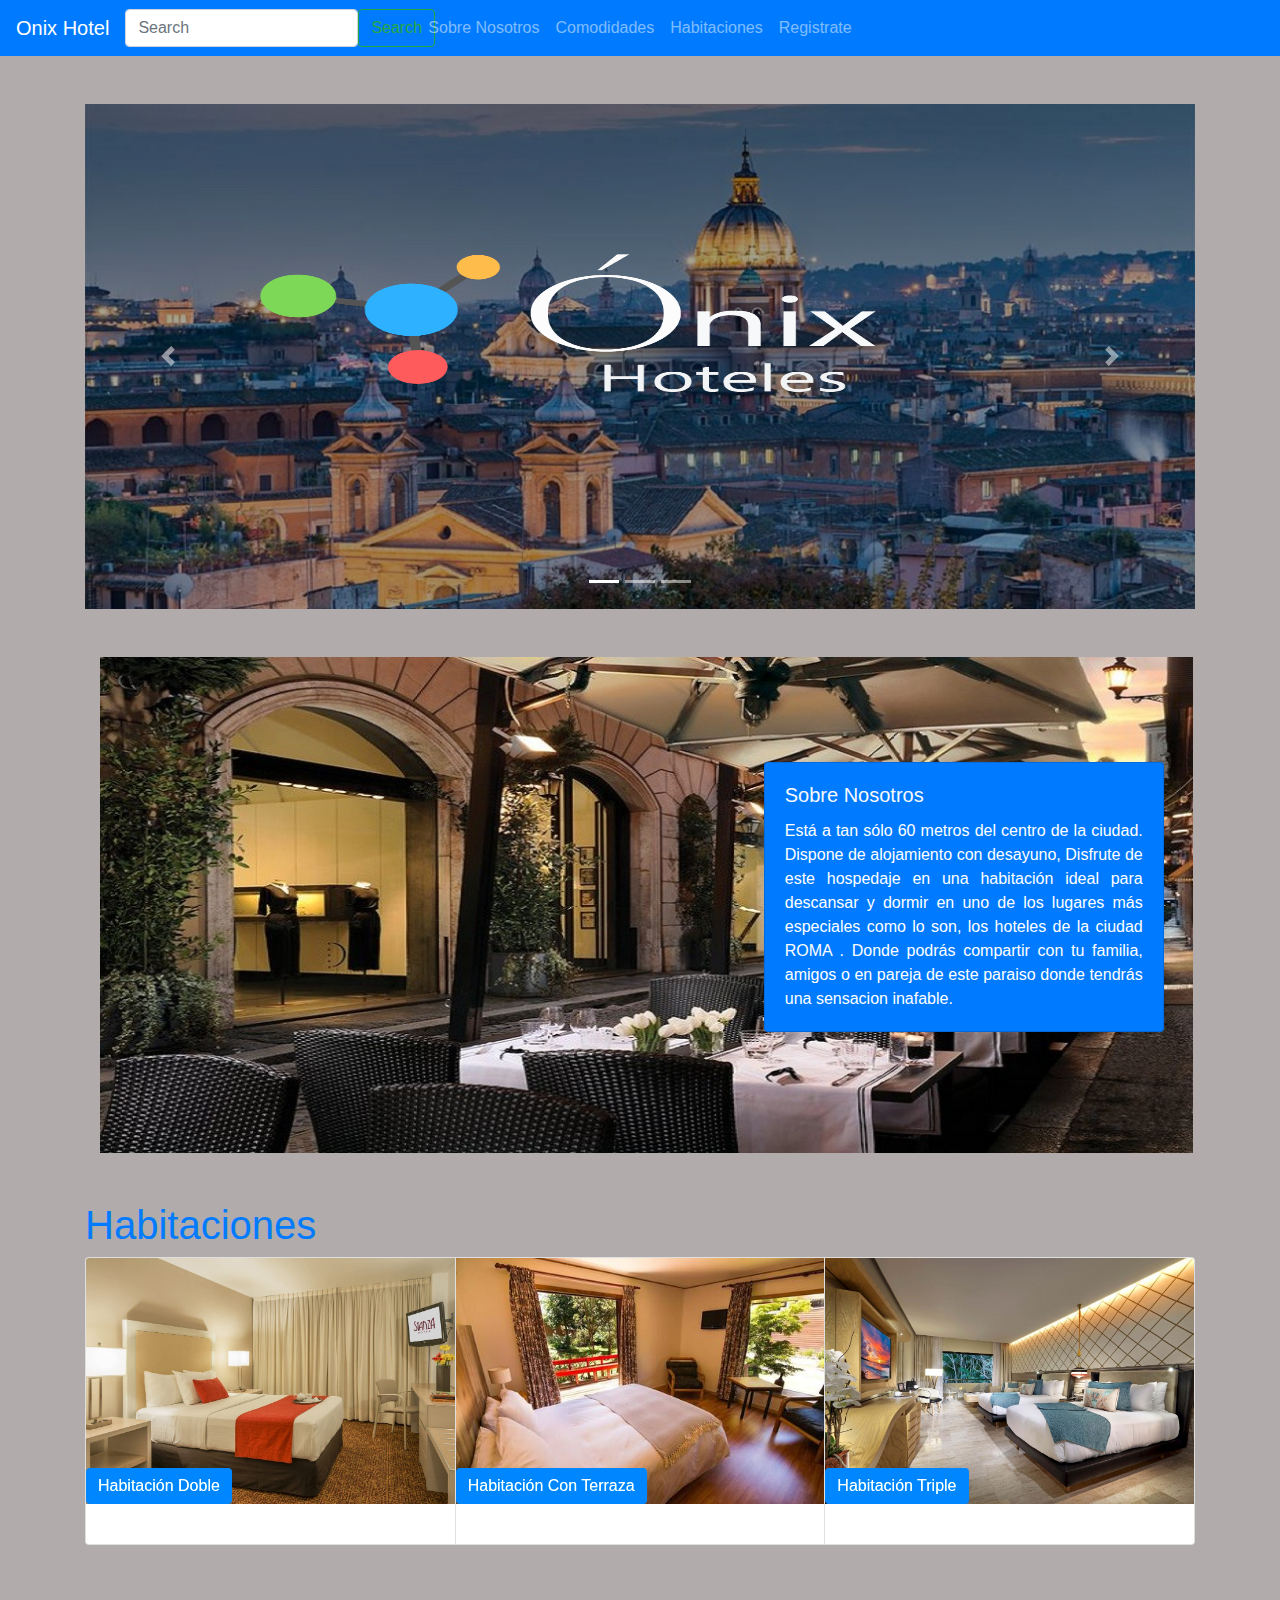
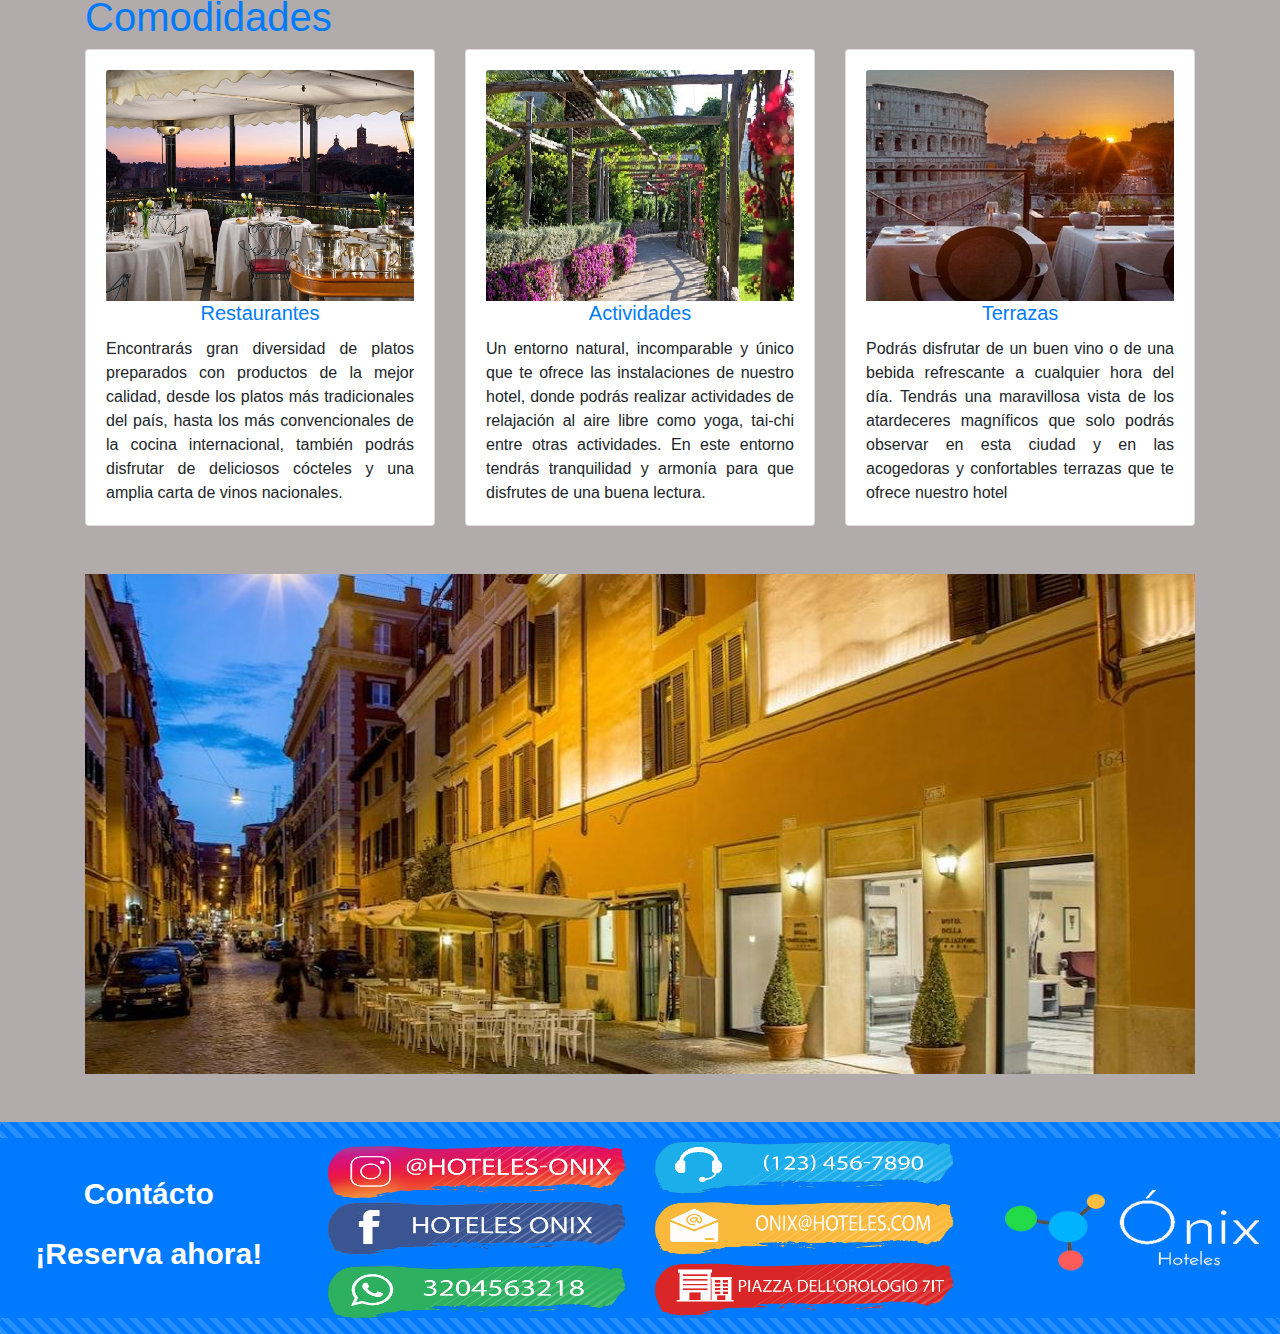
<file: index.html>
<!DOCTYPE html>
<html lang="es">

<head>
    <meta charset="UTF-8">
    <meta http-equiv="X-UA-Compatible" content="IE=edge">
    <meta name="viewport" content="width=device-width, initial-scale=1.0">
    <link rel="stylesheet" href="assets/css/bootstrap.css">
    <link rel="stylesheet" href="assets/css/oscurecer.css">
    <link rel="stylesheet" href="assets/css/adaptacion.css">
    <link rel="stylesheet" href="assets/css/sweetalert2.min.css">
    <script src="assets/js/formulario.js"></script>
    <link rel="shortcut icon" href="#" />

    <title>Hotel Onix</title>
</head>

<body style="background-color:#b1abab;">
    <div id="barranav">

        <nav class="navbar navbar-expand-xl navbar-dark bg-primary">
            <a class="navbar-brand" href="#">Onix Hotel</a>
            <button class="navbar-toggler" type="button" data-toggle="collapse" data-target="#navbarSupportedContent"
                aria-controls="navbarSupportedContent" aria-expanded="false" aria-label="Toggle navigation">
                <span class="navbar-toggler-icon"></span>
            </button>
            <div class="collapse navbar-collapse" id="navbarSupportedContent">
                <ul class="nav navbar-nav navbar-center">
                    <li class="nav-item">
                        <a class="nav-link" href="#SobreNosotros">Sobre Nosotros<span
                                class="sr-only">(current)</span></a>
                    </li>
                    <li class="nav-item">
                        <a class="nav-link" href="#Comodidades">Comodidades<span class="sr-only"></span></a>
                    </li>
                    <li class="nav-item">
                        <a class="nav-link" href="#Habitaciones">Habitaciones<span class="sr-only"></span></a>
                    </li>
                    <li class="nav-item">
                        <a class="nav-link" data-toggle="collapse" data-target="#colapso4" aria-expanded="false"
                            aria-controls="collapseExample" href="#">Registrate<span class="sr-only"></span></a>
                    </li>
                </ul>
                <form class="d-flex">
                    <input class="form-control me-2" type="search" placeholder="Search" aria-label="Search">
                    <button class="btn btn-outline-success" type="submit">Search</button>
                </form>
                <script src="assets/js/formulario.js"></script>
            </div>
        </nav>

    </div>
    <div class="container-sm">

        <header>
            <form style="background-color:#ffffff;" id="colapso4" action="#" class="collapse formulario">
                <h1 class="formulario__titulo text-primary">Contáctenos</h1>
                <input id="Nombres" type="text" placeholder="Nombres" class="formulario__input">
                <label for="" class="formulario__label"></label>
                <input id="Correo" type="text" placeholder="Correo" class="formulario__input">
                <label for="" class="formulario__label"></label>
                <input id="Telefono" type="number" placeholder="Teléfono" class="formulario__input">
                <label for="" class="formulario__label"></label>
                <input id="Mensaje" type="text" placeholder="Mensaje" class="formulario__input">
                <label for="" class="formulario__label"></label>
                <input onclick="formulario()" id="btn2" type="button" class="formulario__submit bg-primary"
                    value="Enviar">
                <script src="assets/js/jquery-3.6.0.min.js"></script>
                <script src="assets/js/sweetalert2.all.min.js"></script>
                <script src="assets/js/formulario.js"></script>
            </form><br><br>

            <div id="HotelOnix" class="carousel slide" data-ride="carousel">
                <ol class="carousel-indicators">
                    <li data-target="#HotelOnix" data-slide-to="0" class="active"></li>
                    <li data-target="#HotelOnix" data-slide-to="1"></li>
                    <li data-target="#HotelOnix" data-slide-to="2"></li>
                </ol>
                <div class="carousel-inner">
                    <div class="oscurecer carousel-item active">
                        <img src="assets/img/roma-actividad-visita-guiada-noche-vista-aerea.jpg" class="d-block w-100"
                            alt="...">
                    </div>
                    <div class="oscurecer carousel-item">
                        <img src="assets/img/carrouselh4.jpg" class="d-block w-100" alt="...">
                    </div>
                    <div class="oscurecer carousel-item">
                        <img src="assets/img/carrousel2.jpg" class="d-block w-100" alt="...">
                    </div>
                </div>
                <a class="carousel-control-prev" href="#HotelOnix" role="button" data-slide="prev">
                    <span class="carousel-control-prev-icon" aria-hidden="true"></span>
                    <span class="sr-only">Previous</span>
                </a>
                <a class="carousel-control-next" href="#HotelOnix" role="button" data-slide="next">
                    <span class="carousel-control-next-icon" aria-hidden="true"></span>
                    <span class="sr-only">Next</span>
                </a>

                <img class="logo_onix sobre col-7 d-flex" src="assets/img/logo-onix-nuevo1.png" alt="" height="300px">


            </div><br><br>



            <div class="container">

                <div class="row ">
                    <div class="col-7 d-flex">
                        <img src="assets/img/Starhotels_Hotel_Inghilterra_Outdoor_Restaurant2_P.jpg" class="" alt="..."
                            width="177%">
                    </div>

                    <div  id="SobreNosotros" class="col-5 d-flex justify-content-center align-items-center w-100">
                        <div class="card text-white bg-primary mb-3" style="max-width: 25rem;">
                            
                            <div class="card-body">
                              <h5 class="card-title text-light">Sobre Nosotros</h5>
                              <p class="card-text text-justify">Está a tan sólo 60 metros del centro de la
                                ciudad. Dispone de alojamiento con desayuno,
                                Disfrute de este hospedaje en una habitación
                                ideal para descansar y dormir en uno de los lugares
                                más especiales como lo son, los hoteles de la ciudad ROMA . Donde podrás compartir con
                                tu
                                familia,
                                amigos o en pareja de este paraiso donde tendrás una sensacion inafable.</p>
                            </div>
                          </div>
                    

                    <!--<div id="SobreNosotros" class="brillo card-body text-primary">
                            <h3 class="card-title bg-transparent">Sobre Nosotros</h3>
                            <p class="card-text text-justify text-light">Está a tan sólo 60 metros del centro de la
                                ciudad. Dispone de alojamiento con desayuno,
                                Disfrute de este hospedaje en una habitación
                                ideal para descansar y dormir en uno de los lugares
                                más especiales como lo son, los hoteles de la ciudad ROMA . Donde podrás compartir con
                                tu
                                familia,
                                amigos o en pareja de este paraiso donde tendrás una sensacion inafable.</p>
                            <a href="" class="btn btn-primary">Leer Más</a>
                        </div>-->
                </div>
            </div>
    </div>
    </div>

    </div><br><br>


    </header>
    <script src="assets/js/jquery-3.6.0.min.js"></script>
    <script src="assets/js/popper.min.js"></script>
    <script src="assets/js/bootstrap.js"></script>
    <section>
        <div class="container-sm">
            <div id="Habitaciones">
                <h1 class="text-primary">
                    Habitaciones
                </h1>
            </div>
            <div class="card-group">
                <div class="card">
                    <img src="assets/img/4.jpg" class="card-img-top" alt="...">
                    <div class="card-body">
                        <div id="colapso1" class="collapse">
                            <div class="card card-body">
                                <h5 class="card-title text-center">Habitación Doble</h5>
                                <p class="text-justify">
                                    Amplias, luminosas, agradables y confortables habitaciones desde 15m2.
                                    Disponibles con dos camas individuales o cama de matrimonio (bajo petición al llegar
                                    al Hotel).
                                    Equipadas con los servicios e instalaciones que necesitas para hacer de tu estancia
                                    la mejor de todas.
                                </p>
                            </div>
                        </div>
                    </div>
                    <button class="sobre_habitaciones btn btn-primary" type="button" data-toggle="collapse"
                        data-target="#colapso1" aria-expanded="false" aria-controls="collapseExample">Habitación
                        Doble</button>
                </div>
                <div class="card">
                    <img src="assets/img/cambio.jpg" class="card-img-top" alt="...">
                    <div class="card-body">
                        <div id="colapso2" class="collapse">
                            <div class="card card-body">
                                <h5 class="card-title text-center">Habitación Con Terraza</h5>
                                <p class="text-justify">
                                    Amplias, luminosas, agradables y confortables habitaciones de 23 m2 y con vistas a
                                    La Gran Vía.
                                    Disponibles con dos camas individuales o cama de matrimonio (bajo petición al llegar
                                    al Hotel).

                                </p>
                            </div>
                        </div>
                    </div>

                    <button class="sobre_habitaciones btn btn-primary" type="button" data-toggle="collapse"
                        data-target="#colapso2" aria-expanded="false" aria-controls="collapseExample">Habitación Con
                        Terraza</button>
                </div>
                <div class="card">
                    <img src="assets/img/triple.jpg" class="card-img-top" alt="...">
                    <div class="card-body">
                        <div id="colapso3" class="collapse">
                            <div class="card card-body">
                                <h5 class="card-title text-center">Habitación Triple</h5>
                                <p class="text-justify">
                                    Amplias, luminosas y confortables habitaciones desde 15 m2 y con capacidad para 3
                                    adultos.
                                    Disponibles con tres camas individuales, TV LCD de 32'', conexión gratuita a
                                    Internet (WIFI) de alta velocidad y baño completo.
                                    Equipadas con los servicios e instalaciones que necesitas para hacer de tu estancia
                                    en el Hotel Onix una experiencia inolvidable.

                                </p>
                            </div>
                        </div>
                    </div>
                    <button class="sobre_habitaciones btn btn-primary" type="button" data-toggle="collapse"
                        data-target="#colapso3" aria-expanded="false" aria-controls="collapseExample">Habitación
                        Triple</button>
                </div>
            </div>

            <br><br>
            <div id="Comodidades">
                <h1 class="text-primary">
                    Comodidades
                </h1>
            </div>
            <div class="row">
                <div class="col-sm-4">
                    <div class="card">
                        <div class="card-body">
                            <img src="assets/img/ristorante-cena_1_2.jpg" class="card-img-top" alt="...">
                            <h5 class="card-title btn-outline-primary text-center">Restaurantes</h5>
                            <p class="card-text text-justify"> Encontrarás gran diversidad de platos
                                preparados con productos de la mejor calidad, desde los platos más
                                tradicionales del país, hasta los más
                                convencionales de la cocina internacional, también podrás disfrutar de deliciosos
                                cócteles y una amplia carta de vinos nacionales.</p>
                        </div>
                    </div>
                </div>
                <div class="col-sm-4">
                    <div class="card">
                        <div class="card-body">
                            <img src="assets/img/ohh2.jpg" class="card-img-top" alt="...">
                            <h5 class="card-title btn-outline-primary text-center">Actividades</h5>
                            <p class="card-text text-justify">Un entorno natural, incomparable y único que te ofrece las
                                instalaciones de nuestro hotel, donde podrás realizar actividades de relajación al aire
                                libre como yoga, tai-chi entre otras actividades. En este entorno tendrás tranquilidad y
                                armonía para que disfrutes de una buena lectura.
                            </p>
                        </div>
                    </div>
                </div>
                <div class="col-sm-4">
                    <div class="card">
                        <div class="card-body">
                            <img src="assets/img/terrazanueva.jpg" class="card-img-top" alt="...">
                            <h5 class="card-title btn-outline-primary text-center">Terrazas</h5>
                            <p class="card-text text-justify">Podrás disfrutar de un buen vino o de una bebida
                                refrescante a cualquier hora del día. Tendrás una maravillosa vista de los atardeceres
                                magníficos que solo podrás observar en esta ciudad y en las acogedoras y confortables
                                terrazas que te ofrece nuestro hotel</p>
                        </div>
                    </div>
                </div>
            </div>
            <br><br>
            <div>
                <img src="assets/img/hotel atardecer.jpg" alt="" height="500px" width="100%">
            </div>
        </div>

        <br><br>
    </section>
    <footer class="bg-primary">
        <div class="progress">
            <div class="progress-bar progress-bar-striped progress-bar-animated" role="progressbar" aria-valuenow="75"
                aria-valuemin="0" aria-valuemax="100" style="width: 100%"></div>
        </div>

        </div>

        <div class="row footer-llamada-accion">
            <div class="col-3 d-flex justify-content-center align-items-center w-100" style="flex-direction: column;">

                <h1><a href="#c" onclick="formularioalerta()" id="btn7" class="badge btn-primary">Contácto <br><br>
                        ¡Reserva ahora!</a></h1>
            </div>
            <div class="col-3 ">
                <div class="row redes-onix">
                    <div class="col-12">
                        <img src="assets/img/Instagram.png" alt="" height="60px" width="100%">

                    </div>
                </div>
                <div class="row redes-onix">
                    <div class="col-12">
                        <img src="assets/img/Facebook.png" alt="" height="60px" width="100%" alt="">
                    </div>
                </div>
                <div class="row redes-onix">
                    <div class="col-12">
                        <img src="assets/img/whatsapp.png" alt="" height="60px" width="100%">
                    </div>
                </div>

            </div>
            <div class="col-3">
                <div class="row redes-onix">
                    <div class="col-12">
                        <img src="assets/img/contacto.png" alt="" height="60px" width="100%">
                    </div>
                    <div class="col-12">
                        <img src="assets/img/correo.png" alt="" height="60px" width="100%">
                    </div>
                    <div class="col-12">
                        <img src="assets/img/Direccion.png" alt="" height="60px" width="100%">
                    </div>

                </div>
            </div>
            <div class="col-3 d-flex justify-content-center align-items-center w-100">
                <img src="assets/img/Onixblanco.png" alt="" height="100px" width="100%">
            </div>
        </div>


        <div class="progress">
            <div class="progress-bar progress-bar-striped progress-bar-animated" role="progressbar" aria-valuenow="75"
                aria-valuemin="0" aria-valuemax="100" style="width: 100%"></div>
        </div>

        </div>


    </footer>

    <script src="assets/js/jquery-3.6.0.min.js"></script>
    <script src="assets/js/popper.min.js"></script>
    <script src="assets/js/bootstrap.js"></script>
    <script src="assets/js/sweetalert2.all.min.js"></script>
    <script src="assets/js/formulario.js"></script>
</body>


</html>
</file>
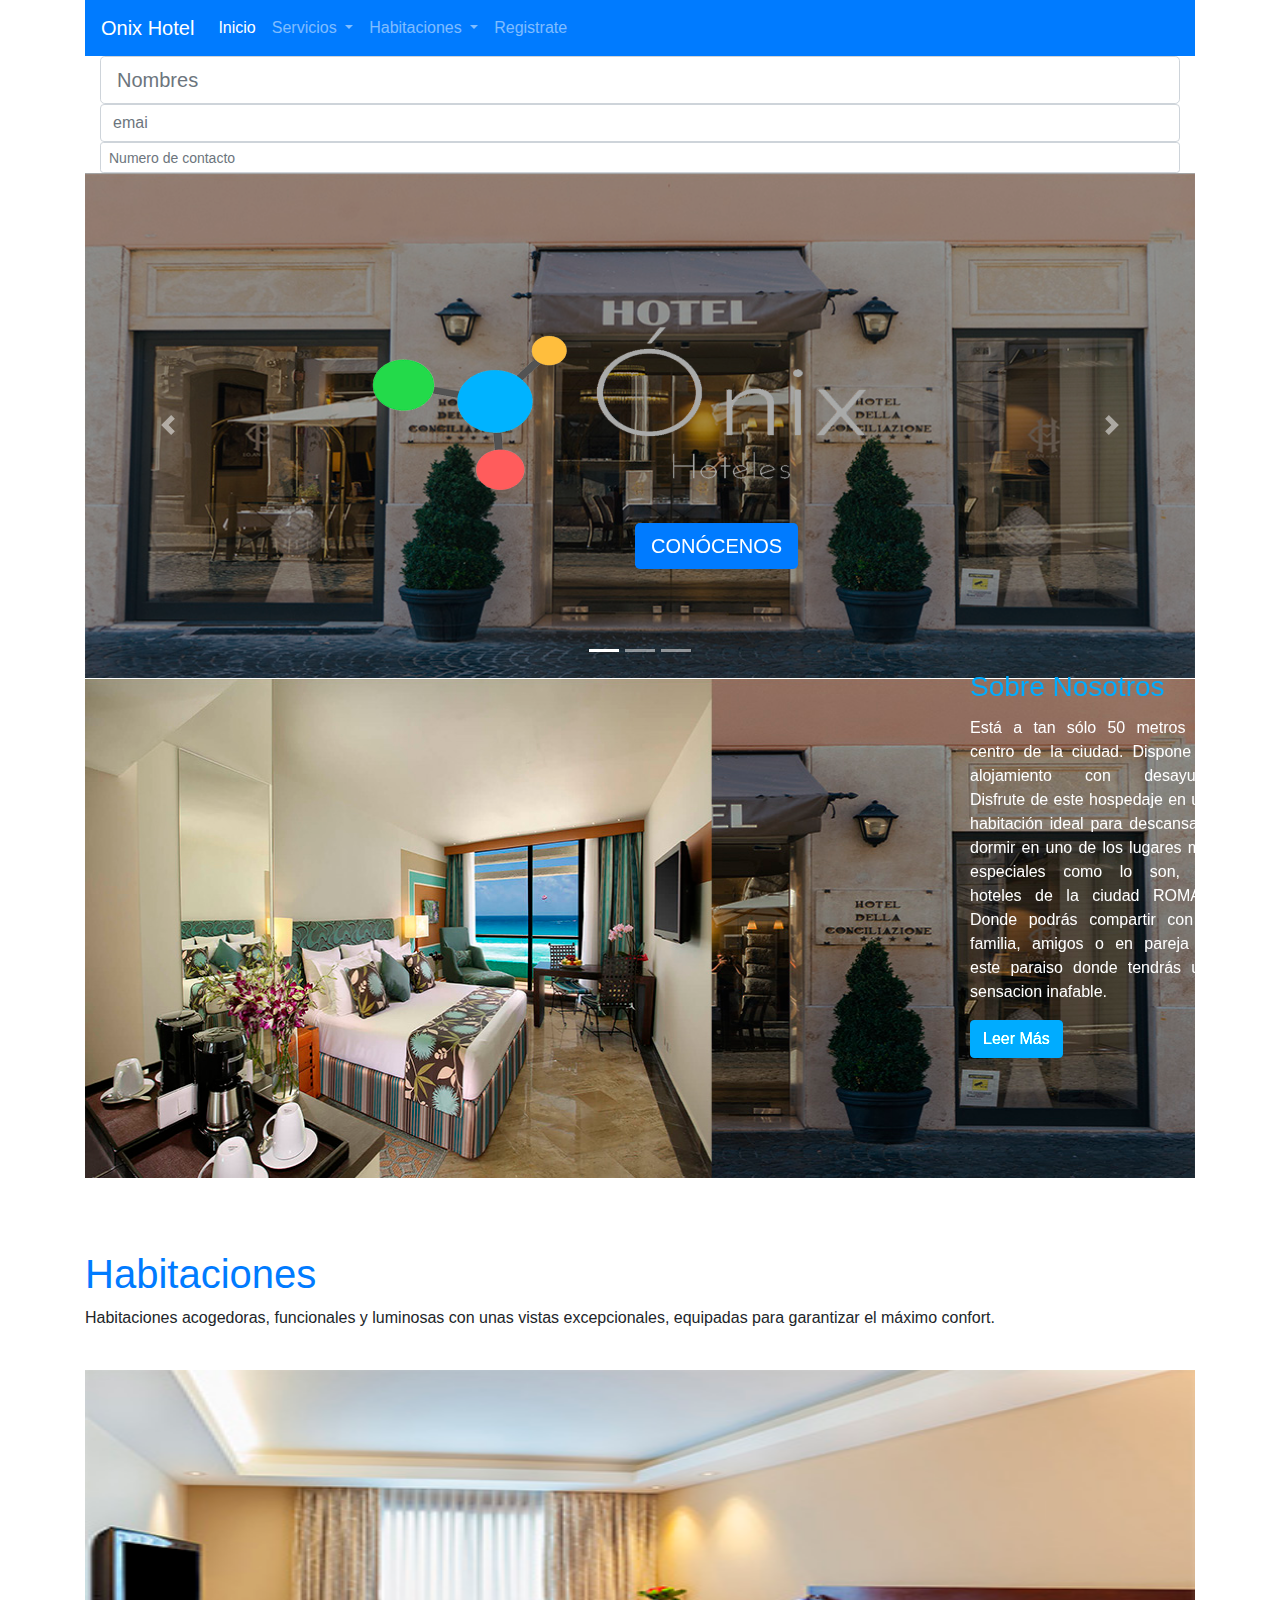
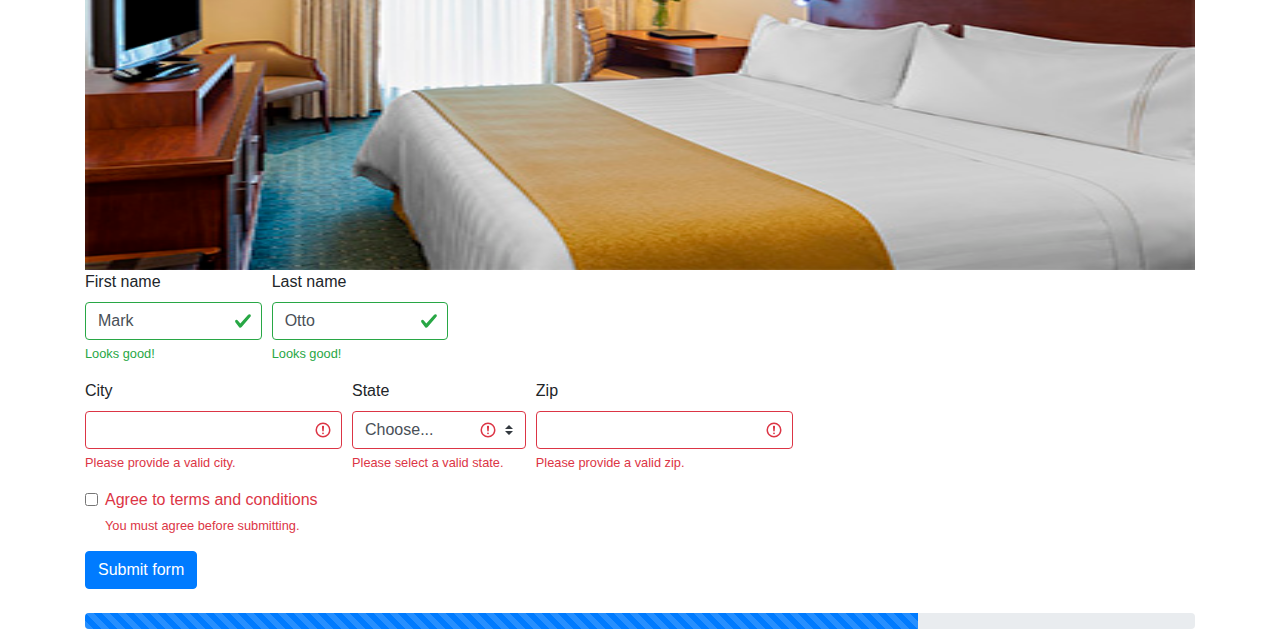
<file: regi.html>
<!DOCTYPE html>
<html lang="en">

<head>
    <meta charset="UTF-8">
    <meta http-equiv="X-UA-Compatible" content="IE=edge">
    <meta name="viewport" content="width=device-width, initial-scale=1.0">
    <link rel="stylesheet" href="assets/css/bootstrap.css">
    <link rel="stylesheet" href="assets/css/oscurecer.css">
    <title>Document</title>
</head>

<body>

    <div class="container-sm">
        <nav class="navbar navbar-expand-lg navbar-dark bg-primary">

            <a class="navbar-brand" href="#">Onix Hotel</a>
            <button class="navbar-toggler" type="button" data-toggle="collapse" data-target="#navbarSupportedContent"
                aria-controls="navbarSupportedContent" aria-expanded="false" aria-label="Toggle navigation">
                <span class="navbar-toggler-icon"></span>
            </button>

            <div class="collapse navbar-collapse" id="navbarSupportedContent">
                <ul class="navbar-nav mr-auto">
                    <li class="nav-item active">
                        <a class="nav-link" href="#">Inicio<span class="sr-only">(current)</span></a>
                    </li>
                    <li class="nav-item dropdown">
                        <a class="nav-link dropdown-toggle" href="#" id="navbarDropdown" role="button"
                            data-toggle="dropdown" aria-haspopup="true" aria-expanded="false">
                            Servicios
                        </a>
                        <div class="dropdown-menu" aria-labelledby="navbarDropdown">
                            <a class="dropdown-item" href="#">Servicio 1</a>
                            <a class="dropdown-item" href="#">Servicio 2</a>
                            <div class="dropdown-divider"></div>
                            <a class="dropdown-item" href="#">Servicio 3</a>
                        </div>
                    </li>
                    <li class="nav-item dropdown">
                        <a class="nav-link dropdown-toggle" href="#" id="navbarDropdown" role="button"
                            data-toggle="dropdown" aria-haspopup="true" aria-expanded="false">
                            Habitaciones
                        </a>
                        <div class="dropdown-menu" aria-labelledby="navbarDropdown">
                            <a class="dropdown-item" href="#">Habitación Princpal</a>
                            <a class="dropdown-item" href="#">Habitación con vista al mar</a>
                            <a class="dropdown-item" href="#">Habitación Matrimonial</a>
                        </div>
                    <li class="nav-item">
                        <a class="nav-link" href="regi.html">Registrate</a>
                    </li>
                </ul>
        </nav>
        <div class="container">
            <input class="form-control form-control-lg" type="text" placeholder="Nombres">
            <input class="form-control" type="email" placeholder="emai">
            <input class="form-control form-control-sm" type="number" placeholder="Numero de contacto">
        </div>
        <header>

            <div id="HotelOnix" class="carousel slide" data-ride="carousel">
                <ol class="carousel-indicators">
                    <li data-target="#HotelOnix" data-slide-to="0" class="active"></li>
                    <li data-target="#HotelOnix" data-slide-to="1"></li>
                    <li data-target="#HotelOnix" data-slide-to="2"></li>
                </ol>
                <div class="carousel-inner">
                    <div class="oscurecer carousel-item active">
                        <img src="assets/img/carrouselh1.jpg" class="d-block w-100" alt="...">
                    </div>
                    <div class="oscurecer carousel-item">
                        <img src="assets/img/carrouselh4.jpg" class="d-block w-100" alt="...">
                    </div>
                    <div class="oscurecer carousel-item">
                        <img src="assets/img/carrousel2.jpg" class="d-block w-100" alt="...">
                    </div>
                </div>
                <a class="carousel-control-prev" href="#HotelOnix" role="button" data-slide="prev">
                    <span class="carousel-control-prev-icon" aria-hidden="true"></span>
                    <span class="sr-only">Previous</span>
                </a>
                <a class="carousel-control-next" href="#HotelOnix" role="button" data-slide="next">
                    <span class="carousel-control-next-icon" aria-hidden="true"></span>
                    <span class="sr-only">Next</span>
                </a>
                <img class="sobre" src="assets/img/logo-onix-1.png" alt="" height="300px" width="600px">


                <button type="button" class="boton btn btn-primary btn-lg">CONÓCENOS</button>
            </div>



            <div>
                <img src="assets/img/carrouselh5.jpg" alt="" height="500px" width="1110px">

            </div>

            <div class="sobre3 card border-primary mb-4 bg-transparent" style="max-width: 18rem;">

                <div class="card-body text-light">
                    <h3 class="card-title text-primary">Sobre Nosotros</h3>
                    <p class="card-text text-justify text-light">Está a tan sólo 50 metros del centro de la
                        ciudad. Dispone de alojamiento con desayuno, 
                        Disfrute de este hospedaje en una habitación
                        ideal para descansar y dormir en uno de los lugares
                        más especiales como lo son, los hoteles de la ciudad ROMA . Donde podrás compartir con tu familia,
                        amigos o en pareja de este paraiso donde tendrás una sensacion inafable.</p>
                    <a href="#" class="btn btn-primary">Leer Más</a>
                </div>
            </div><br><br><br>

            <div>
        </header>
        <script src="assets/js/jquery-3.6.0.min.js"></script>
        <script src="assets/js/popper.min.js"></script>
        <script src="assets/js/bootstrap.js"></script>
        <script src="assets/js/formulario.js"></script>

        <h1 class="text-primary">
            Habitaciones

        </h1>
        <p class="user-select-all">Habitaciones acogedoras, funcionales y luminosas con unas vistas
            excepcionales, equipadas para garantizar el máximo confort.</p><br>
        <form>
            <div>
                <img src="assets/img/habitacion_doble.jpg" alt="" height="500px" width="1110px">

            </div>

            <div class="form-row">
                <div class="col-md-2 mb-2">
                    <label for="validationServer01">First name</label>
                    <input type="text" class="form-control is-valid" id="validationServer01" value="Mark" required>
                    <div class="valid-feedback">
                        Looks good!
                    </div>
                </div>
                <div class="col-md-2 mb-3">
                    <label for="validationServer02">Last name</label>
                    <input type="text" class="form-control is-valid" id="validationServer02" value="Otto" required>
                    <div class="valid-feedback">
                        Looks good!
                    </div>
                </div>
            </div>
            <div class="form-row">
                <div class="col-md-1.5 mb-3">
                    <label for="validationServer03">City</label>
                    <input type="text" class="form-control is-invalid" id="validationServer03"
                        aria-describedby="validationServer03Feedback" required>
                    <div id="validationServer03Feedback" class="invalid-feedback">
                        Please provide a valid city.
                    </div>
                </div>
                <div class="col-md-1.5 mb-3">
                    <label for="validationServer04">State</label>
                    <select class="custom-select is-invalid" id="validationServer04"
                        aria-describedby="validationServer04Feedback" required>
                        <option selected disabled value="">Choose...</option>
                        <option>...</option>
                    </select>
                    <div id="validationServer04Feedback" class="invalid-feedback">
                        Please select a valid state.
                    </div>
                </div>
                <div class="col-md-1.5 mb-3">
                    <label for="validationServer05">Zip</label>
                    <input type="text" class="form-control is-invalid" id="validationServer05"
                        aria-describedby="validationServer05Feedback" required>
                    <div id="validationServer05Feedback" class="invalid-feedback">
                        Please provide a valid zip.
                    </div>
                </div>
            </div>
            <div class="form-group">
                <div class="form-check">
                    <input class="form-check-input is-invalid" type="checkbox" value="" id="invalidCheck3"
                        aria-describedby="invalidCheck3Feedback" required>
                    <label class="form-check-label" for="invalidCheck3">
                        Agree to terms and conditions
                    </label>
                    <div id="invalidCheck3Feedback" class="invalid-feedback">
                        You must agree before submitting.
                    </div>
                </div>
            </div>
            <button class="btn btn-primary" type="submit">Submit form</button>
        </form><br>



        <div class="progress">
            <div class="progress-bar progress-bar-striped progress-bar-animated" role="progressbar" aria-valuenow="75"
                aria-valuemin="0" aria-valuemax="100" style="width: 75%"></div>
        </div>
    </div>
</body>

</html>
</file>
<file: assets/css/oscurecer.css>
* {
  box-sizing: border-box;
}
body {
  margin: 0;
  font-family: sans-serif;
  
}
.formulario {
  width: 500px;
  max-width: 100%;
  margin: auto;
  margin-top: 30px;
  padding: 20px;
  box-shadow: 0 0 20px 1px rgb(10, 105, 194);
  position: relative;
}
.formulario__titulo {
  text-align: center;
  margin-top: 0;
  color: rgba(0,0,0,0.7);
}
.formulario__input, .formulario__label, .formulario__submit {
  display: block;
  width: 100%;
  font-size: 1.3em;
}
.formulario__input {
  padding: 20px;
  background: rgb(248, 248, 248);
  border: 1px solid rgba(0,0,0,0.3);
  margin-bottom: 40px;
}
.formulario__input:focus {
  outline: 1px solid rgb(10, 105, 194);
}
.formulario__input:focus + .formulario__label{
  margin-top: -135px;
}
.formulario__label {
  padding-left: 15px;
  position: absolute;
  margin-top: -85px;
  z-index: -20;
  color: rgba(252, 8, 8, 0.89);
  transition: all 0.2s;
}
.formulario__submit {
  background: rgba(0,0,0,0.7);
  color: white;
  padding: 10px 20px;
  cursor: pointer;
  border: none;
}

.fijar {
  margin-top: -135px;
  

}
.sobre {
  filter: brightness(100%);
  position:absolute;
  top:80px;
  left:250px;
  border:none;
 }
 .boton {
  filter: brightness(100%);
  position:absolute;
  top:350px;
  left:550px;
  border:none;
 }
 .sobre2 {
  filter: brightness(140%);
  position:absolute;
  top: 650px;
  left:950px;
  border:none;
 }
 .sobre3 {
  filter: brightness(140%);
  position:absolute;
  top: 650px;
  left:950px;
  border:none;
 }
 .brillo {
  filter: brightness(100%);
  
 }
 .oscurecer {
  filter: brightness(65%);
  
 }
 .sobre_habitaciones {
  filter: brightness(110%);
  position:absolute;
  top:210px;
  left:0px;
  border:none;
 }
 
 .red-input:focus {
  background: yellow;
  color: red;
}

.blue-input:focus {
  background: yellow;
  color: blue;
}

.tarjeta{
  top:80px;
}
.navbar-nav.navbar-center {
  position: absolute;
  left: 50%;
  transform: translatex(-50%);
}
</file>
<file: assets/css/adaptacion.css>
@media (min-width: 0px) and (max-width: 576px)
{
  .logo_onix{
    top:20px;
    left:100px;
    height:180px;
  }
}
@media (min-width: 577px) and (max-width: 768px)
{
  .logo_onix{
    top:60px;
    left:120px;
    height:150px;
    

  }
}
@media (min-width: 769px) and (max-width: 992px)
{
  .logo_onix{
    top:150px;
    left:160px;
    height:150px;
  }
}
@media (min-width: 993px) and (max-width: 1200px)
{
  .logo_onix{
    top:150px;
    left:160px;
    height:150px;
  }
}
@media (min-width: 1201px) 
{
  .logo_onix{
    top:150px;
    left:160px;
    height:150px;
  }
}
</file>
